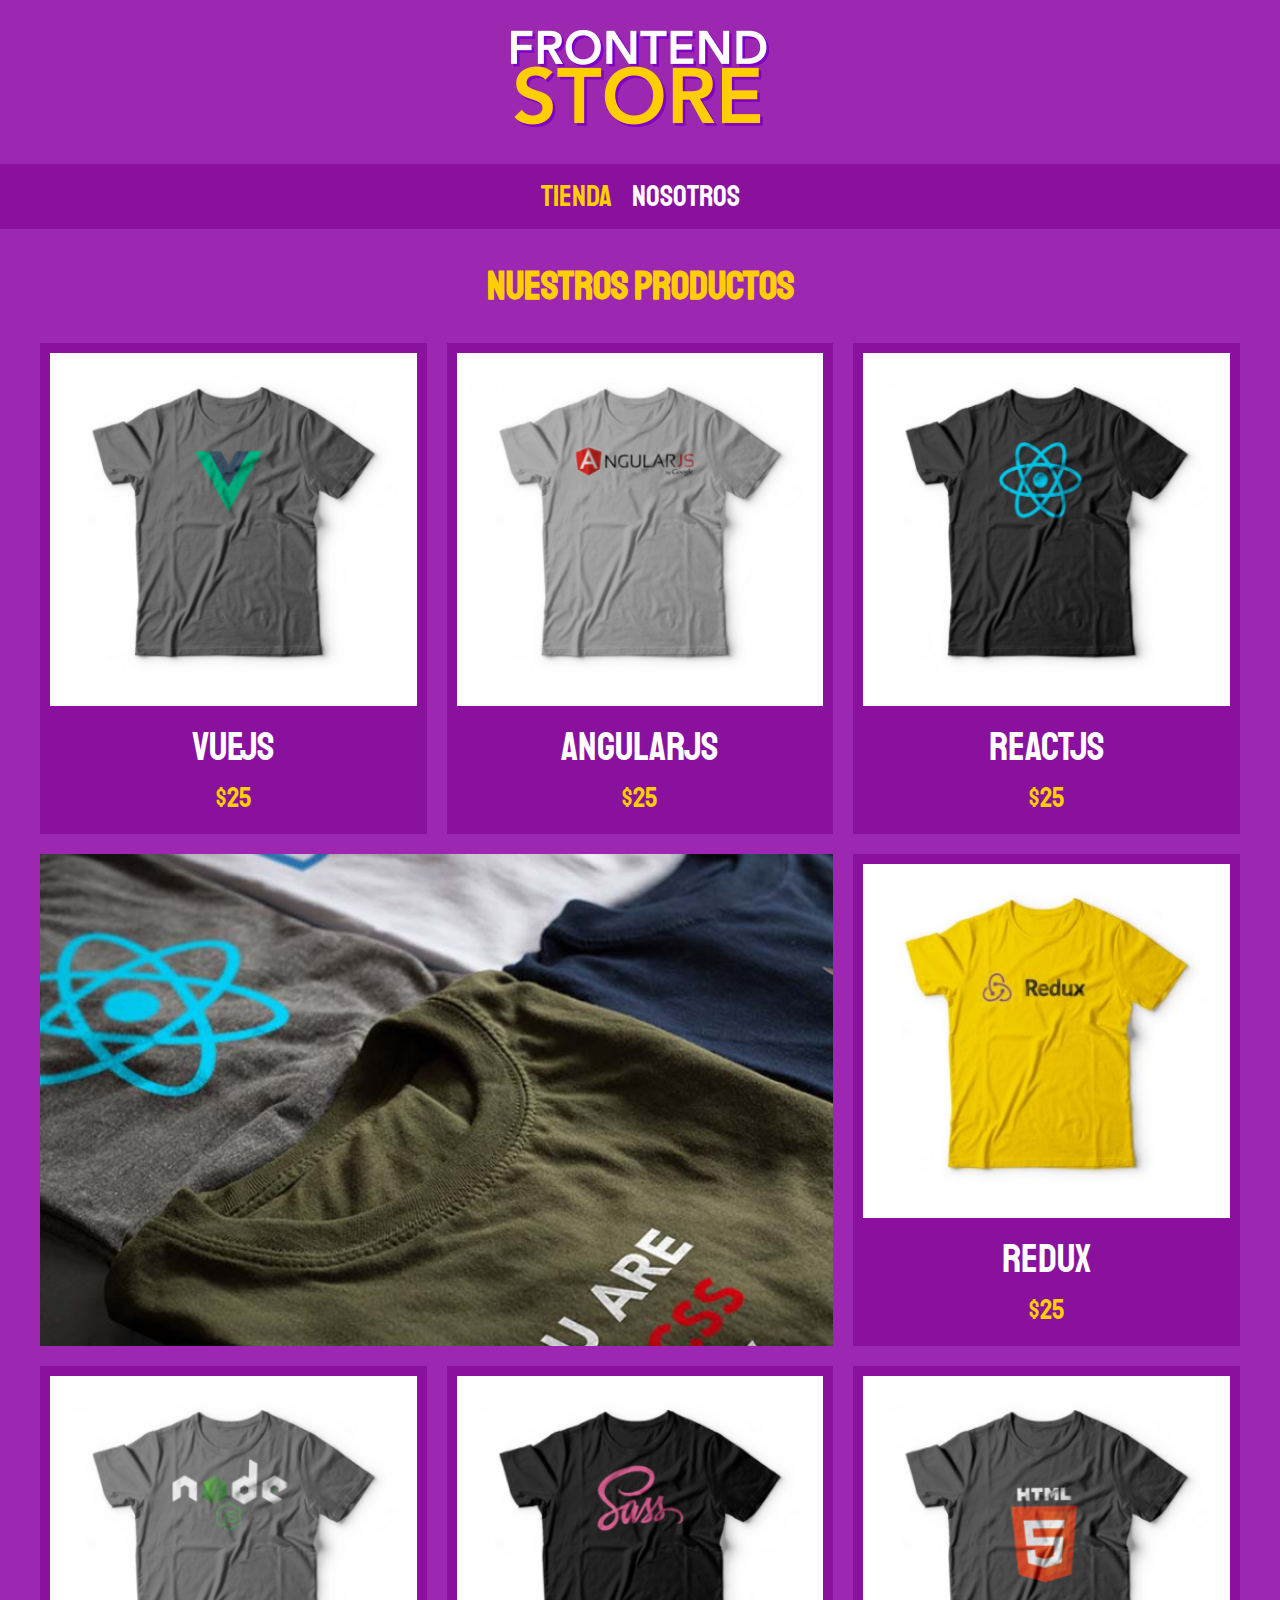
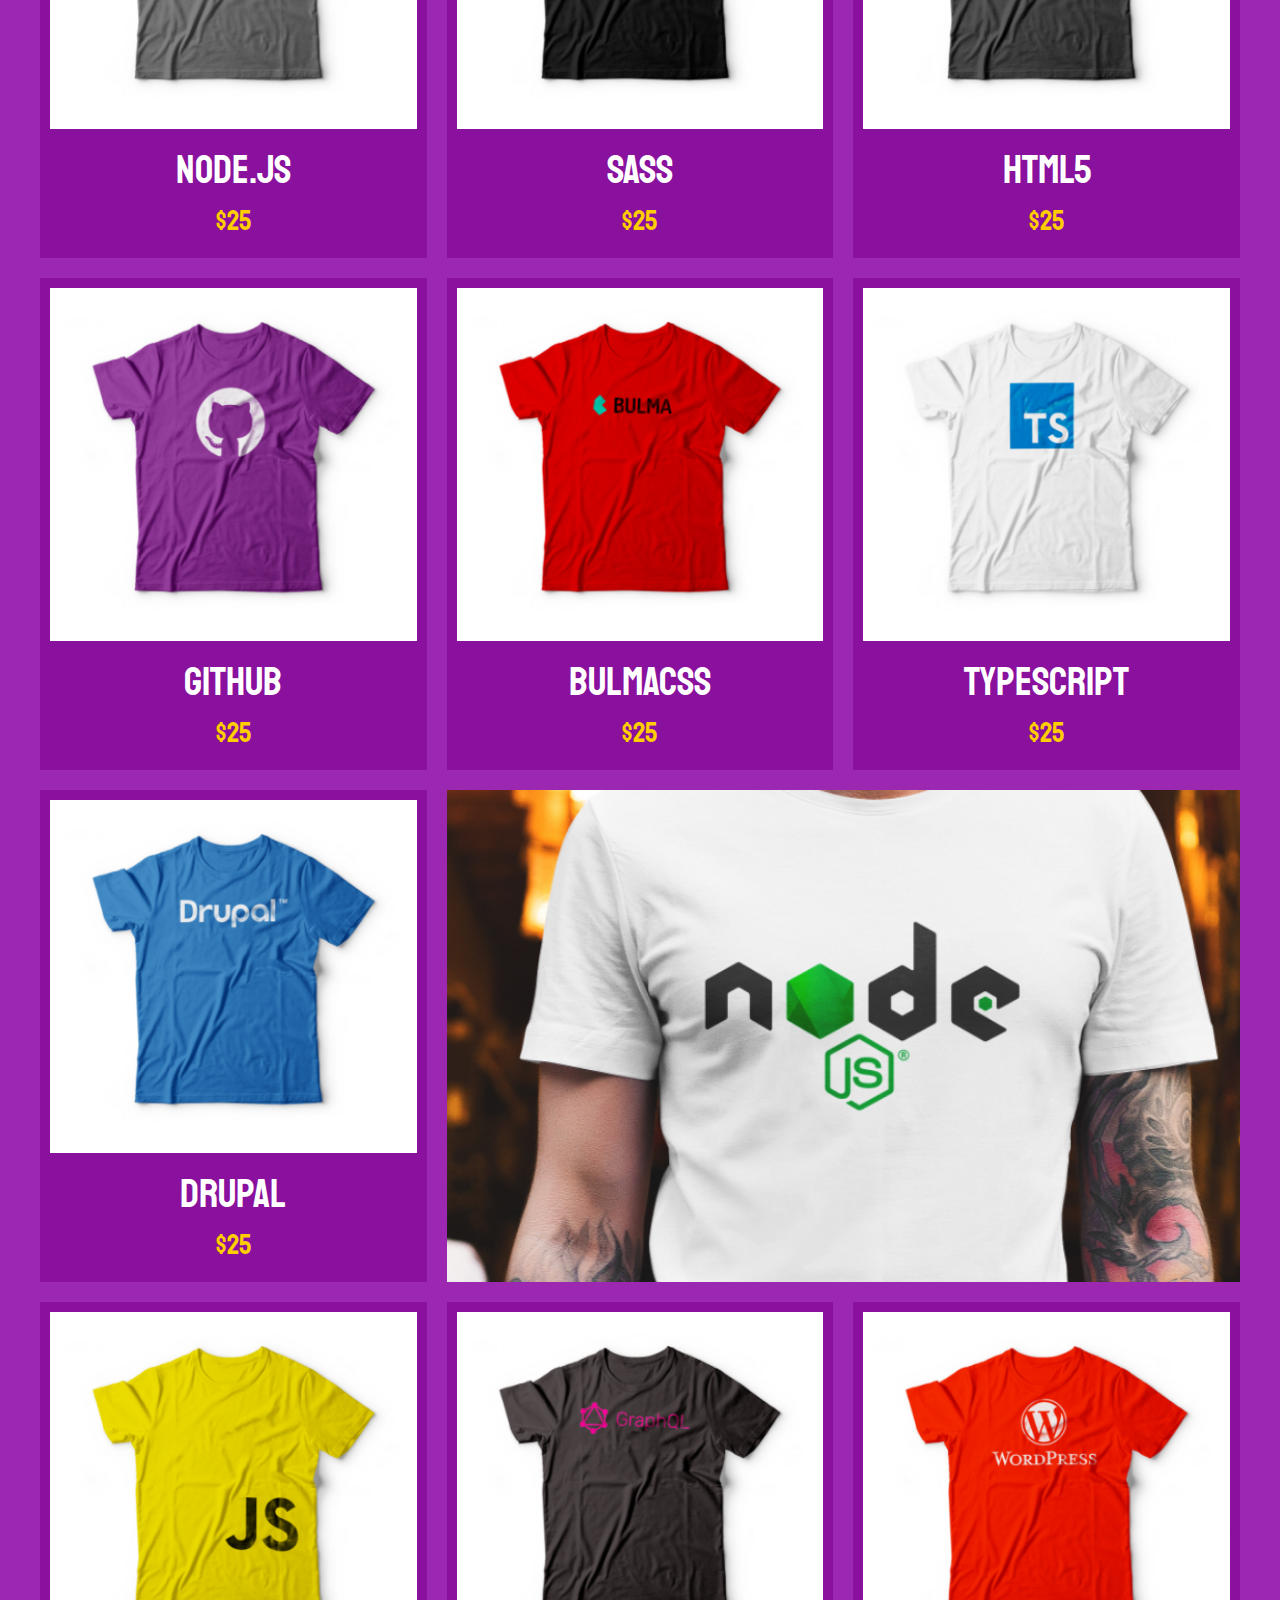
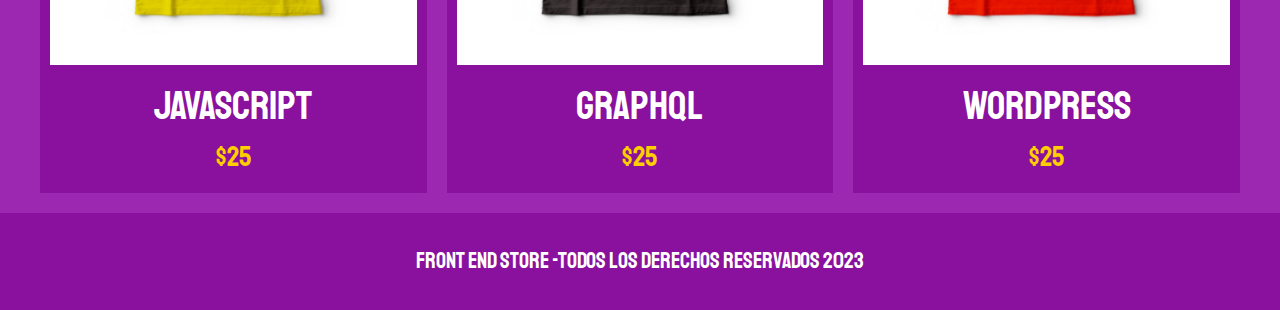
<file: index.html>
<!DOCTYPE html>
<html lang="en">
<head>
    <meta charset="UTF-8">
    <meta name="viewport" content="width=device-width, initial-scale=1.0">
    <title>FrondEnd Store</title>
    <link rel="stylesheet" href="css/normalize.css">
    <link href="https://fonts.googleapis.com/css2?family=Staatliches&display=swap" rel="stylesheet"> 
    <link rel="stylesheet" href="css/styles.css">
</head>
<body>
    <header class="header">
        <a href="index.html">
            <img class="header__logo" src="img/logo.png" alt="Logotipo">
        </a>
    </header>

    <nav class="navegacion">
        <a class="navegacion__enlace navegacion__enlace--activo" href="index.html">Tienda</a>
        <a class="navegacion__enlace" href="nosotros.html">Nosotros</a>
    </nav>
    
    <main class="contenedor">
        <h1>Nuestros Productos</h1>

        <div class="grid">
            <div class="producto">
                <a href="producto.html">
                    <img class="producto__imagen" src="img/1.jpg" alt="Imagen Camisa">
                    <div class="producto__informacion">
                        <p class="producto__nombre">VueJS</p>
                        <P class="producto__precio">$25</P>
                    </div>
                </a>
            </div> <!--producto-->
            <div class="producto">
                <a href="producto.html">
                    <img class="producto__imagen" src="img/2.jpg" alt="Imagen Camisa">
                    <div class="producto__informacion">
                        <p class="producto__nombre">AngularJS</p>
                        <P class="producto__precio">$25</P>
                    </div>
                </a>
            </div> <!--producto-->
            <div class="producto">
                <a href="producto.html">
                    <img class="producto__imagen" src="img/3.jpg" alt="Imagen Camisa">
                    <div class="producto__informacion">
                        <p class="producto__nombre">ReactJS</p>
                        <P class="producto__precio">$25</P>
                    </div>
                </a>
            </div> <!--producto-->
            <div class="producto">
                <a href="producto.html">
                    <img class="producto__imagen" src="img/4.jpg" alt="Imagen Camisa">
                    <div class="producto__informacion">
                        <p class="producto__nombre">Redux</p>
                        <P class="producto__precio">$25</P>
                    </div>
                </a>
            </div> <!--producto-->
            <div class="producto">
                <a href="producto.html">
                    <img class="producto__imagen" src="img/5.jpg" alt="Imagen Camisa">
                    <div class="producto__informacion">
                        <p class="producto__nombre">Node.js</p>
                        <P class="producto__precio">$25</P>
                    </div>
                </a>
            </div> <!--producto-->
            <div class="producto">
                <a href="producto.html">
                    <img class="producto__imagen" src="img/6.jpg" alt="Imagen Camisa">
                    <div class="producto__informacion">
                        <p class="producto__nombre">SASS</p>
                        <P class="producto__precio">$25</P>
                    </div>
                </a>
            </div> <!--producto-->
            <div class="producto">
                <a href="producto.html">
                    <img class="producto__imagen" src="img/7.jpg" alt="Imagen Camisa">
                    <div class="producto__informacion">
                        <p class="producto__nombre">HTML5</p>
                        <P class="producto__precio">$25</P>
                    </div>
                </a>
            </div> <!--producto-->
            <div class="producto">
                <a href="producto.html">
                    <img class="producto__imagen" src="img/8.jpg" alt="Imagen Camisa">
                    <div class="producto__informacion">
                        <p class="producto__nombre">Github</p>
                        <P class="producto__precio">$25</P>
                    </div>
                </a>
            </div> <!--producto-->
            <div class="producto">
                <a href="producto.html">
                    <img class="producto__imagen" src="img/9.jpg" alt="Imagen Camisa">
                    <div class="producto__informacion">
                        <p class="producto__nombre">BulmaCSS</p>
                        <P class="producto__precio">$25</P>
                    </div>
                </a>
            </div> <!--producto-->
            <div class="producto">
                <a href="producto.html">
                    <img class="producto__imagen" src="img/10.jpg" alt="Imagen Camisa">
                    <div class="producto__informacion">
                        <p class="producto__nombre">TypeScript</p>
                        <P class="producto__precio">$25</P>
                    </div>
                </a>
            </div> <!--producto-->
            <div class="producto">
                <a href="producto.html">
                    <img class="producto__imagen" src="img/11.jpg" alt="Imagen Camisa">
                    <div class="producto__informacion">
                        <p class="producto__nombre">Drupal</p>
                        <P class="producto__precio">$25</P>
                    </div>
                </a>
            </div> <!--producto-->
            <div class="producto">
                <a href="producto.html">
                    <img class="producto__imagen" src="img/12.jpg" alt="Imagen Camisa">
                    <div class="producto__informacion">
                        <p class="producto__nombre">JavaScript</p>
                        <P class="producto__precio">$25</P>
                    </div>
                </a>
            </div> <!--producto-->
            <div class="producto">
                <a href="producto.html">
                    <img class="producto__imagen" src="img/13.jpg" alt="Imagen Camisa">
                    <div class="producto__informacion">
                        <p class="producto__nombre">GraphQL</p>
                        <P class="producto__precio">$25</P>
                    </div>
                </a>
            </div> <!--producto-->
            <div class="producto">
                <a href="producto.html">
                    <img class="producto__imagen" src="img/14.jpg" alt="Imagen Camisa">
                    <div class="producto__informacion">
                        <p class="producto__nombre">WordPress</p>
                        <P class="producto__precio">$25</P>
                    </div>
                </a>
            </div> <!--producto-->
            <div class="grafico grafico--camisas"></div>
            <div class="grafico grafico--node"></div>
        </div>
    </main>

    <footer class="footer">
        <p class="footer__texto">Front End Store -Todos los derechos reservados 2023</p>
    </footer>
</body>
</html>
</file>
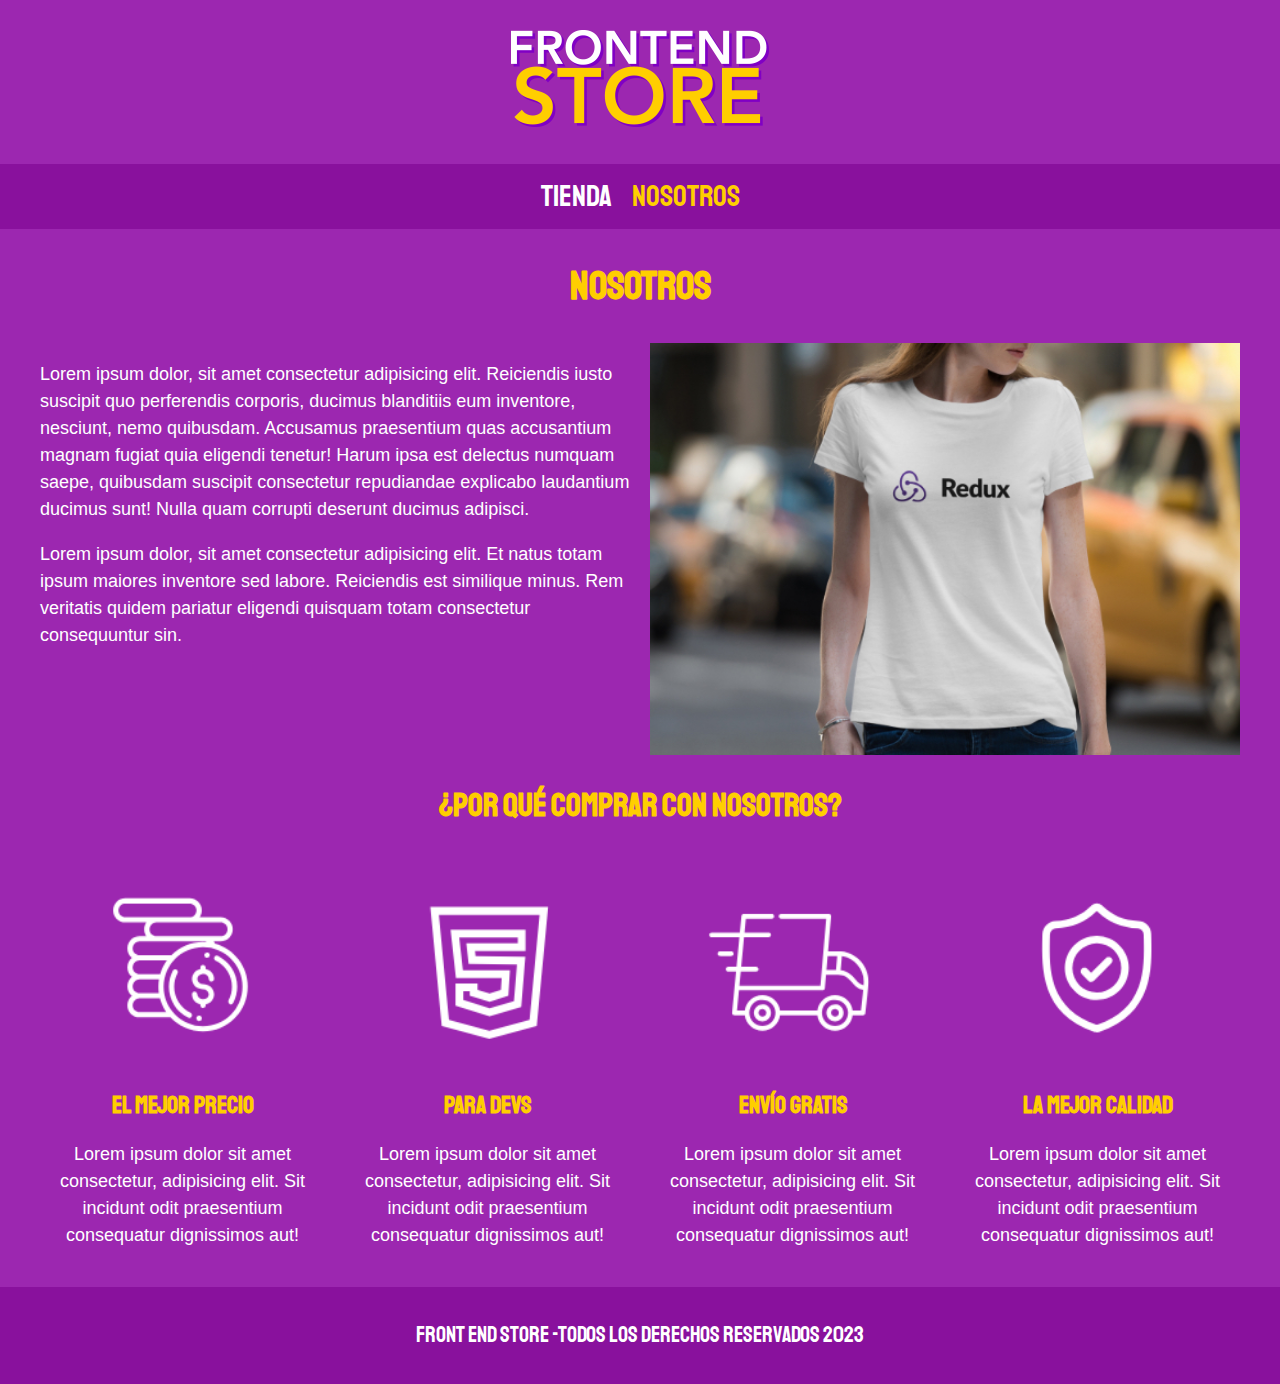
<file: nosotros.html>
<!DOCTYPE html>
<html lang="en">
<head>
    <meta charset="UTF-8">
    <meta name="viewport" content="width=device-width, initial-scale=1.0">
    <title>FrondEnd Store</title>
    <link rel="stylesheet" href="css/normalize.css">
    <link href="https://fonts.googleapis.com/css2?family=Staatliches&display=swap" rel="stylesheet"> 
    <link rel="stylesheet" href="css/styles.css">
</head>
<body>
    <header class="header">
        <a href="index.html">
            <img class="header__logo" src="img/logo.png" alt="Logotipo">
        </a>
    </header>

    <nav class="navegacion">
        <a class="navegacion__enlace" href="index.html">Tienda</a>
        <a class="navegacion__enlace navegacion__enlace--activo" href="nosotros.html">Nosotros</a>
    </nav>
    
    <main class="contenedor">
        <h1>Nosotros</h1>
        <div class="nosotros">
            <div class="nosotros__contenido">
                <p>Lorem ipsum dolor, sit amet consectetur adipisicing elit. Reiciendis iusto suscipit quo perferendis corporis, ducimus blanditiis eum inventore, nesciunt, nemo quibusdam. Accusamus praesentium quas accusantium magnam fugiat quia eligendi tenetur! Harum ipsa est delectus numquam saepe, quibusdam suscipit consectetur repudiandae explicabo laudantium ducimus sunt! Nulla quam corrupti deserunt ducimus adipisci.</p>
                <p>Lorem ipsum dolor, sit amet consectetur adipisicing elit. Et natus totam ipsum maiores inventore sed labore. Reiciendis est similique minus. Rem veritatis quidem pariatur eligendi quisquam totam consectetur consequuntur sin.</p>
            </div>
            <img class="nosotros__imagen" src="img/nosotros.jpg" alt="Imagen Nosotros">
        </div>
    </main>

    <section class="contenedor comprar">
        <h2 class="comprar__titulo">¿Por qué comprar con nosotros?</h2>
        <div class="bloques">
            <div class="bloque">
                <img class="bloque__imagen" src="img/icono_1.png" alt="porque comprar">
                <h3 class="bloque__titulo">El Mejor Precio</h3>
                <p>Lorem ipsum dolor sit amet consectetur, adipisicing elit. Sit incidunt odit praesentium consequatur dignissimos aut!</p>
            </div> <!--.bloque-->
            <div class="bloque">
                <img class="bloque__imagen" src="img/icono_2.png" alt="porque comprar">
                <h3 class="bloque__titulo">Para Devs</h3>
                <p>Lorem ipsum dolor sit amet consectetur, adipisicing elit. Sit incidunt odit praesentium consequatur dignissimos aut!</p>
            </div> <!--.bloque-->
            <div class="bloque">
                <img class="bloque__imagen" src="img/icono_3.png" alt="porque comprar">
                <h3 class="bloque__titulo">Envío Gratis</h3>
                <p>Lorem ipsum dolor sit amet consectetur, adipisicing elit. Sit incidunt odit praesentium consequatur dignissimos aut!</p>
            </div> <!--.bloque-->
            <div class="bloque">
                <img class="bloque__imagen" src="img/icono_4.png" alt="porque comprar">
                <h3 class="bloque__titulo">La Mejor Calidad</h3>
                <p>Lorem ipsum dolor sit amet consectetur, adipisicing elit. Sit incidunt odit praesentium consequatur dignissimos aut!</p>
            </div> <!--.bloque-->
        </div> <!--.bloques-->
    </section>

    <footer class="footer">
        <p class="footer__texto">Front End Store -Todos los derechos reservados 2023</p>
    </footer>
</body>
</html>
</file>
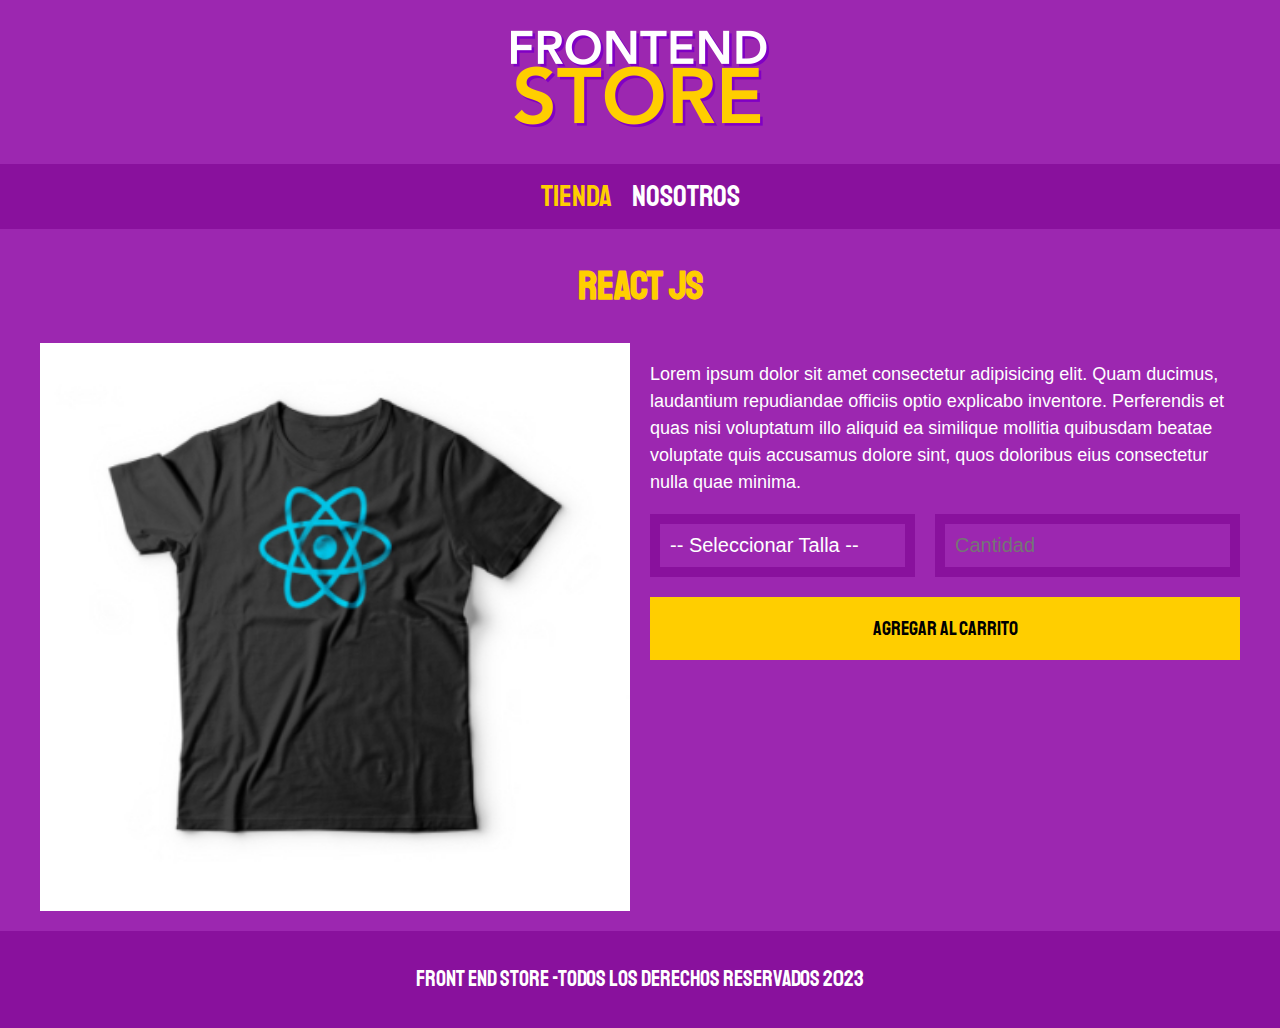
<file: producto.html>
<!DOCTYPE html>
<html lang="en">
<head>
    <meta charset="UTF-8">
    <meta name="viewport" content="width=device-width, initial-scale=1.0">
    <title>FrondEnd Store</title>
    <link rel="stylesheet" href="css/normalize.css">
    <link href="https://fonts.googleapis.com/css2?family=Staatliches&display=swap" rel="stylesheet"> 
    <link rel="stylesheet" href="css/styles.css">
</head>
<body>
    <header class="header">
        <a href="index.html">
            <img class="header__logo" src="img/logo.png" alt="Logotipo">
        </a>
    </header>

    <nav class="navegacion">
        <a class="navegacion__enlace navegacion__enlace--activo" href="index.html">Tienda</a>
        <a class="navegacion__enlace" href="nosotros.html">Nosotros</a>
    </nav>
    
    <main class="contenedor">
        <h1>React JS</h1>
        <div class="camisa">
            <img class="imagen__camisa" src="img/3.jpg" alt="Imagen del Producto">
            <div class="camisa__contenido">
                <p>Lorem ipsum dolor sit amet consectetur adipisicing elit. Quam ducimus, laudantium repudiandae officiis optio explicabo inventore. Perferendis et quas nisi voluptatum illo aliquid ea similique mollitia quibusdam beatae voluptate quis accusamus dolore sint, quos doloribus eius consectetur nulla quae minima.</p>
                <form class="formulario">
                    <select class="formulario__campo">
                        <option disabled selected>-- Seleccionar Talla --</option>
                        <option>Chica</option>
                        <option>Mediana</option>
                        <option>Grande</option>
                    </select>
                    <input class="formulario__campo" type="number" placeholder="Cantidad" min="1">
                    <input class="formulario__submit" type="submit" value="Agregar al Carrito">
                </form>
            </div>
        </div>
    </main>

    <footer class="footer">
        <p class="footer__texto">Front End Store -Todos los derechos reservados 2023</p>
    </footer>
</body>
</html>
</file>
<file: css/styles.css>
:root {
    --primario: #9C27B0;
    --primarioOscuro: #89119D;
    --secundario: #FFCE00;
    --secundarioOscuro: rgb(233,287,2);
    --blanco: #FFF;
    --negro: #000;

    --fuentePrincipal: 'Staatliches', cursive;
}

html {
    box-sizing: border-box;
    font-size: 62.5%;
}
*, *:before, *:after {
    box-sizing: inherit;
}

/* Globales */
body {
    background-color: var(--primario);
    font-size: 1.6rem;
    line-height: 1.5;
}

p {
    font-size: 1.8rem;
    font-family: Arial, Helvetica, sans-serif;
    color: var(--blanco);
}

a {
    text-decoration: none;
}

img {
    width: 100%;
}

.contenedor {
    max-width: 120rem;
    margin: 0 auto;
}

h1, h2, h3 {
    text-align: center;
    color: var(--secundario);
    font-family: var(--fuentePrincipal);
}

h1 {
    font-size: 4rem;
}
h2 {
    font-size: 3.2rem;
}
h3 {
    font-size: 2.4rem;
}

/* Header */

.header {
    display: flex;
    justify-content: center;
}

.header__logo {
    margin: 3rem 0;
}

/* Footer */

.footer {
    background-color: var(--primarioOscuro);
    padding: 1rem 0;
    margin-top: 2rem;
}
.footer__texto {
    font-family: var(--fuentePrincipal);
    font-size: 2.2rem;
    text-align: center;
}

/* Navegación */

.navegacion {
    background-color: var(--primarioOscuro);
    padding: 1rem 0;
    display: flex;
    justify-content: center;
    gap: 2rem;
}

.navegacion__enlace {
    font-family: var(--fuentePrincipal);
    color: var(--blanco);
    font-size: 3rem;
}

.navegacion__enlace--activo,
.navegacion__enlace:hover {
    color: var(--secundario);
}

/* Grid */
.grid {
    display: grid;
    grid-template-columns: repeat(2, 1fr);
    gap: 2rem;
}

@media (min-width: 768px) {
    .grid {
        grid-template-columns: repeat(3, 1fr);
    }
}

/* Productos */
.producto {
    background-color: var(--primarioOscuro);
    padding: 1rem;
}               
.producto__nombre {
    font-size: 4rem;
}
.producto__precio {
    font-size: 2.8rem;
    color: var(--secundario);
}

.producto__nombre,
.producto__precio {
    font-family: var(--fuentePrincipal);
    margin: 1rem 0;
    text-align: center;
    line-height: 1.2;
}

/* Graficos*/
.grafico {
    min-height: 30rem;
    background-repeat: no-repeat;
    background-size: cover;
    grid-column: 1 / 3;
}
.grafico--camisas {
    grid-row: 2 / 3;
    background-image: url(../img/grafico1.jpg);
}
.grafico--node {
    background-image: url(../img/grafico2.jpg);
    grid-row: 8 / 9;
}

@media (min-width: 768px) {
    .grafico--node {
        grid-row: 5 / 6;
        grid-column: 2 / 4;
    }
}

/* Nosotros */
.nosotros {
    display: grid;
    grid-template-rows: repeat(2, auto);
}
@media (min-width: 768px) {
    .nosotros {
        grid-template-columns: repeat(2, 1fr);
        column-gap: 2rem;
    }
}
.nosotros__imagen {
    grid-row: 1 / 2;
}
@media (min-width: 768px) {
     .nosotros__imagen {
        grid-column: 2 / 3;
     }
}

/* Bloques */
.bloques {
    display: grid;
    grid-template-columns: repeat(2, 1fr);
    gap: 2rem;
}
@media (min-width: 768px) {
    .bloques {
        grid-template-columns: repeat(4, 1fr);
    }
}
.bloque {
    text-align: center;
}
.bloque__titulo {
    margin: 0;
}

/* Pagina del Productos */
@media (min-width: 768px) { 
     .camisa {
        display: grid;
        grid-template-columns: repeat(2, 1fr);
        column-gap: 2rem;
     }
}
.formulario {
    display: grid;
    grid-template-columns: repeat(2, 1fr);
    gap: 2rem;
}
.formulario__campo {
    /* border-color: var(--primarioOscuro);
    border-width: 1rem;   ----------------------Estas tres lineas es lo mismo que el que se usa abajo
    border-style: solid; */
    border: 1rem solid var(--primarioOscuro);


    background-color: transparent;
    color: var(--blanco);
    font-size: 2rem;
    font-family: Arial, Helvetica, sans-serif;
    padding: 1rem;
    appearance: none;
}
.formulario__submit {
    background-color: var(--secundario);
    border: none;
    font-size: 2rem;
    font-family: var(--fuentePrincipal);
    padding: 2rem;
    transition: background-color .3s ease;
    grid-column: 1 / 3;
}
.formulario__submit:hover {
    cursor: pointer;
    background-color: var(--secundarioOscuro);
}
</file>
